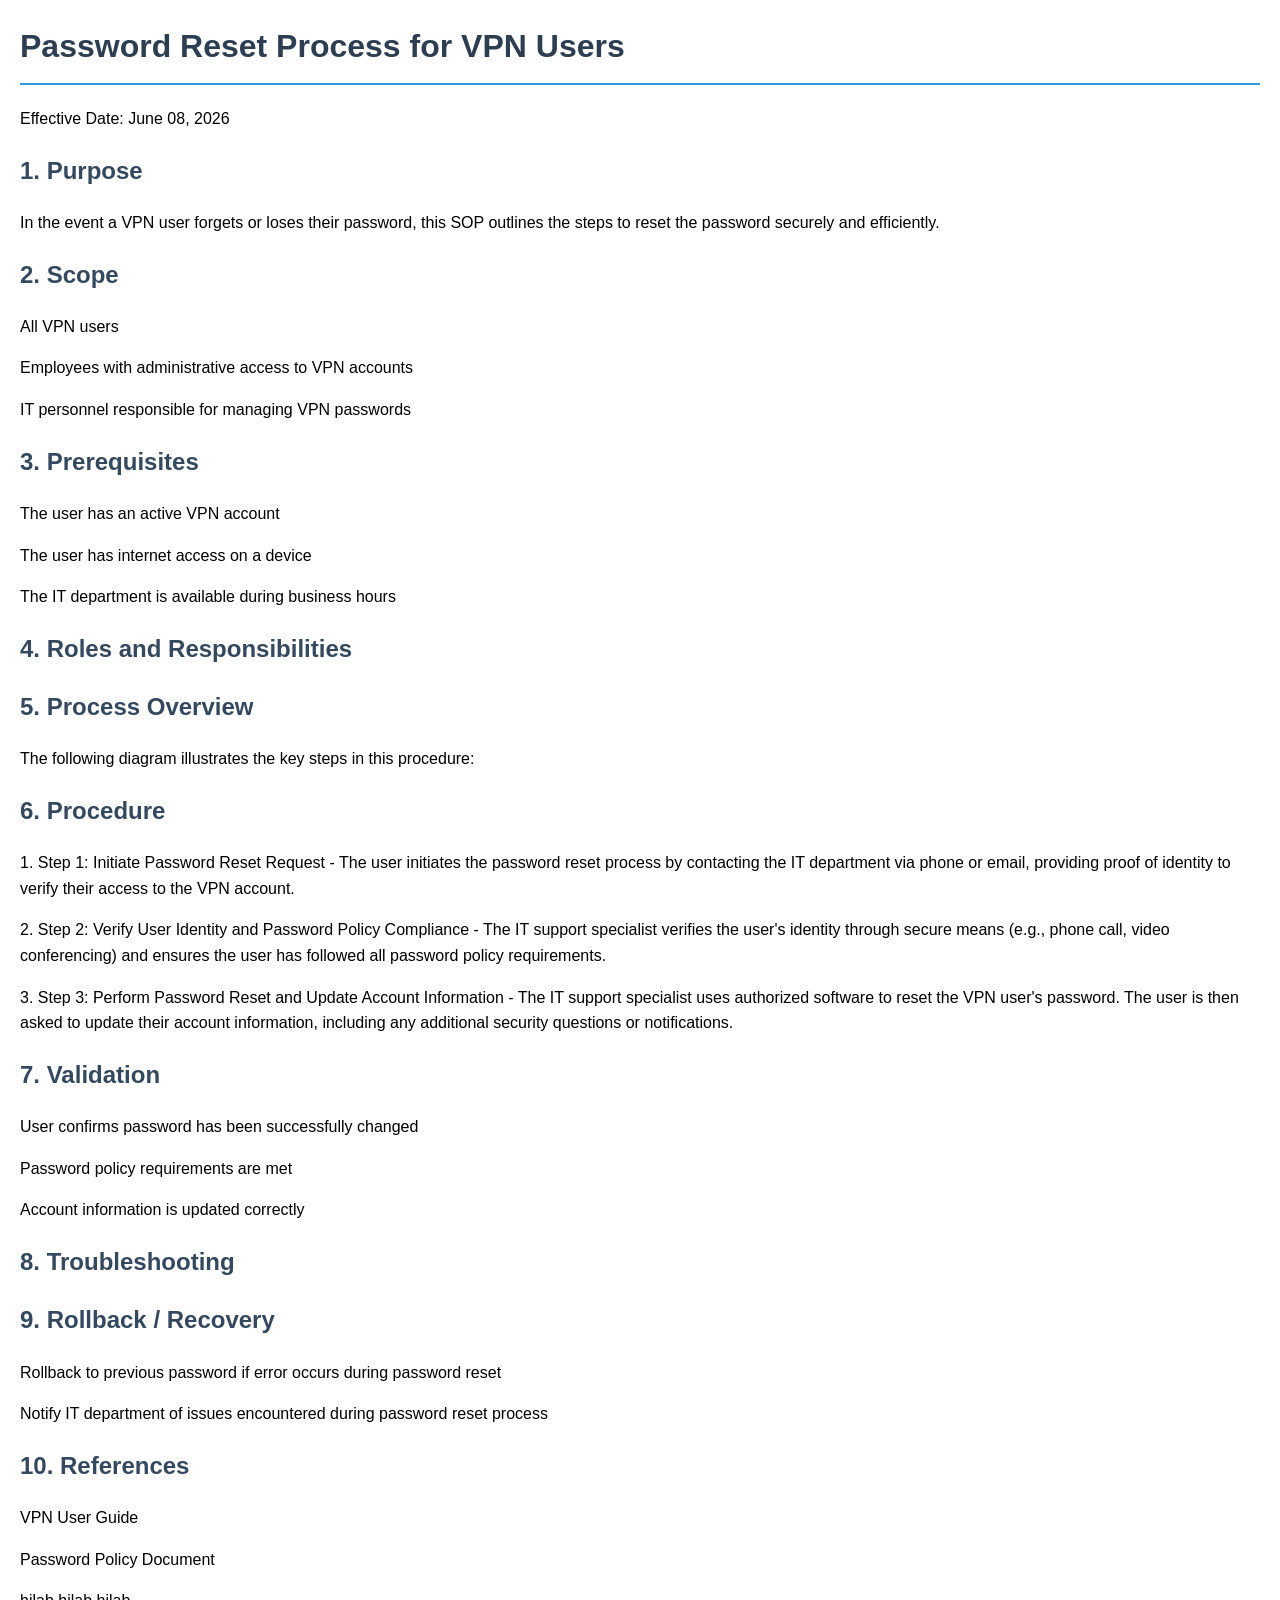
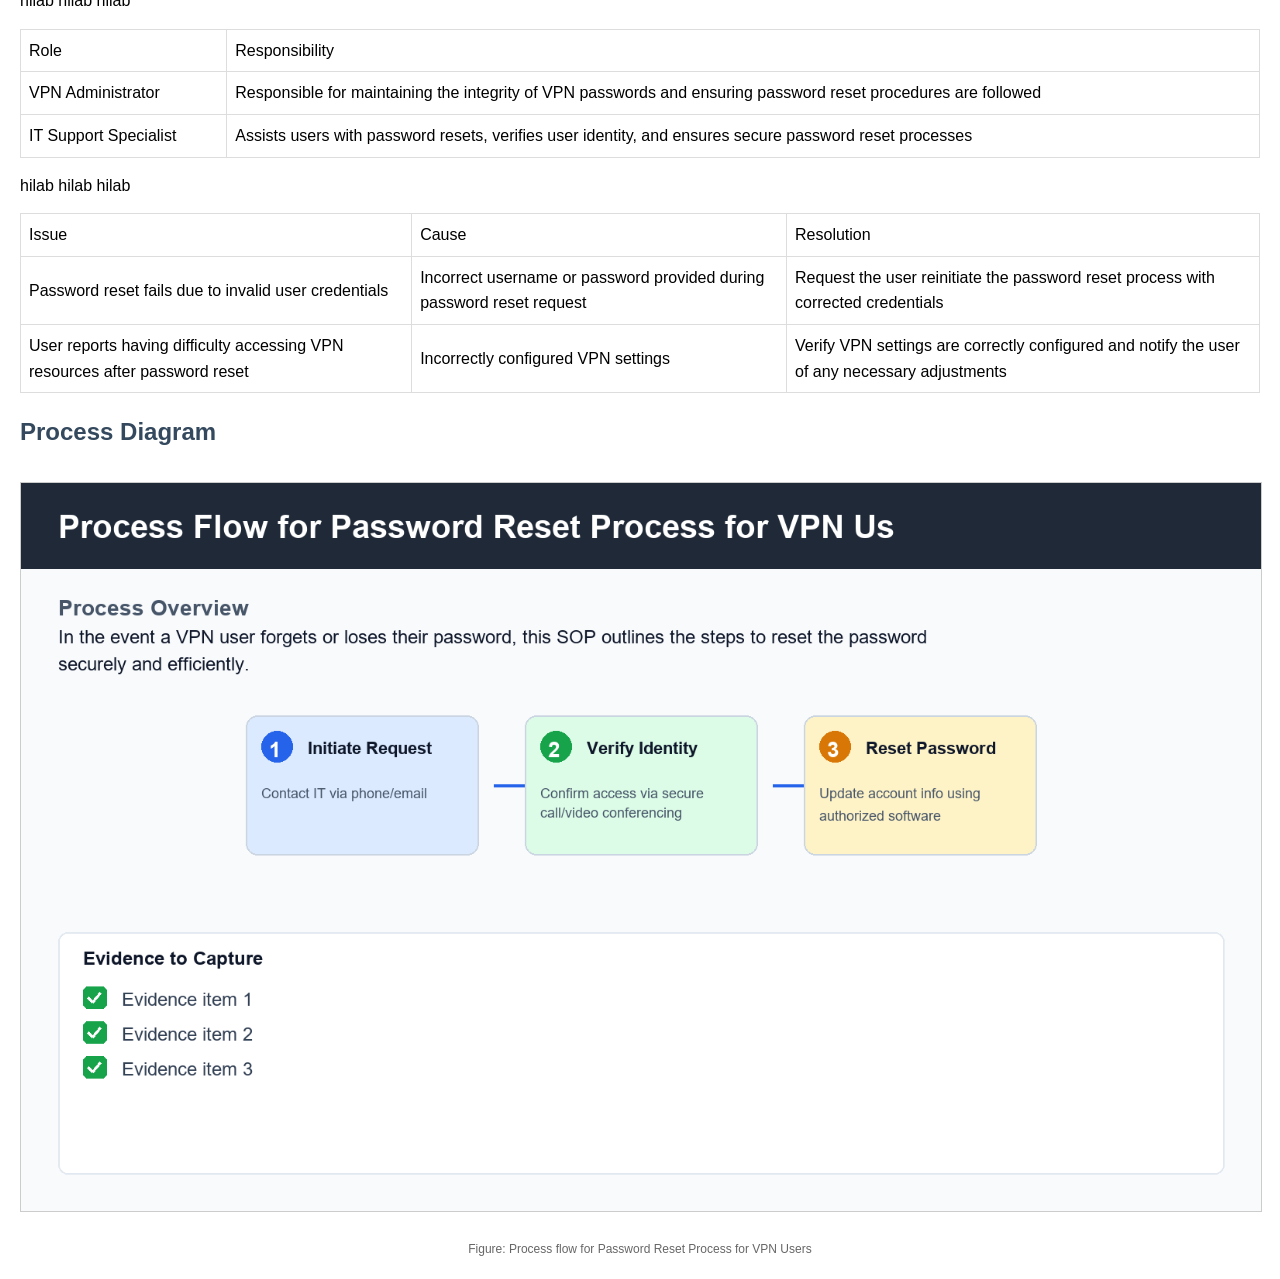
<file: generated_docs/20260608_100724_password-reset-process-for-vpn-users.html>
<!DOCTYPE html>
<html>
<head>
<meta charset="UTF-8">
<title>Password Reset Process for VPN Users</title>
<style>
    body { font-family: Arial, sans-serif; margin: 20px; line-height: 1.6; }
    h1 { color: #2c3e50; border-bottom: 2px solid #3498db; padding-bottom: 10px; }
    h2 { color: #34495e; margin-top: 20px; }
    table { border-collapse: collapse; width: 100%; margin: 15px 0; }
    th, td { border: 1px solid #ddd; padding: 8px; text-align: left; }
    th { background-color: #f2f2f2; }
    ul, ol { margin: 10px 0; }
    img { max-width: 100%; height: auto; border: 1px solid #ccc; margin: 10px 0; }
</style>
</head>
<body>

<h1>Password Reset Process for VPN Users</h1>
<p>Effective Date: June 08, 2026</p>
<h2>1. Purpose</h2>
<p>In the event a VPN user forgets or loses their password, this SOP outlines the steps to reset the password securely and efficiently.</p>
<h2>2. Scope</h2>
<p>All VPN users</p>
<p>Employees with administrative access to VPN accounts</p>
<p>IT personnel responsible for managing VPN passwords</p>
<h2>3. Prerequisites</h2>
<p>The user has an active VPN account</p>
<p>The user has internet access on a device</p>
<p>The IT department is available during business hours</p>
<h2>4. Roles and Responsibilities</h2>
<h2>5. Process Overview</h2>
<p>The following diagram illustrates the key steps in this procedure:</p>
<h2>6. Procedure</h2>
<p>1. Step 1: Initiate Password Reset Request - The user initiates the password reset process by contacting the IT department via phone or email, providing proof of identity to verify their access to the VPN account.</p>
<p>2. Step 2: Verify User Identity and Password Policy Compliance - The IT support specialist verifies the user&#x27;s identity through secure means (e.g., phone call, video conferencing) and ensures the user has followed all password policy requirements.</p>
<p>3. Step 3: Perform Password Reset and Update Account Information - The IT support specialist uses authorized software to reset the VPN user&#x27;s password. The user is then asked to update their account information, including any additional security questions or notifications.</p>
<h2>7. Validation</h2>
<p>User confirms password has been successfully changed</p>
<p>Password policy requirements are met</p>
<p>Account information is updated correctly</p>
<h2>8. Troubleshooting</h2>
<h2>9. Rollback / Recovery</h2>
<p>Rollback to previous password if error occurs during password reset</p>
<p>Notify IT department of issues encountered during password reset process</p>
<h2>10. References</h2>
<p>VPN User Guide</p>
<p>Password Policy Document</p>
<table>
 hilab
<td>Role</td>
<td>Responsibility</td>
</tr>
 hilab
<td>VPN Administrator</td>
<td>Responsible for maintaining the integrity of VPN passwords and ensuring password reset procedures are followed</td>
</tr>
 hilab
<td>IT Support Specialist</td>
<td>Assists users with password resets, verifies user identity, and ensures secure password reset processes</td>
</tr>
</table>
<table>
 hilab
<td>Issue</td>
<td>Cause</td>
<td>Resolution</td>
</tr>
 hilab
<td>Password reset fails due to invalid user credentials</td>
<td>Incorrect username or password provided during password reset request</td>
<td>Request the user reinitiate the password reset process with corrected credentials</td>
</tr>
 hilab
<td>User reports having difficulty accessing VPN resources after password reset</td>
<td>Incorrectly configured VPN settings</td>
<td>Verify VPN settings are correctly configured and notify the user of any necessary adjustments</td>
</tr>
</table>

            <h2>Process Diagram</h2>
            <div style="text-align: center; margin: 20px 0;">
                <img src="[data-uri]" alt="Process Diagram" style="max-width: 100%;" />
                <p style="color: #666; font-size: 12px; margin-top: 10px;">Figure: Process flow for Password Reset Process for VPN Users</p>
            </div>
            
</body></html>
</file>
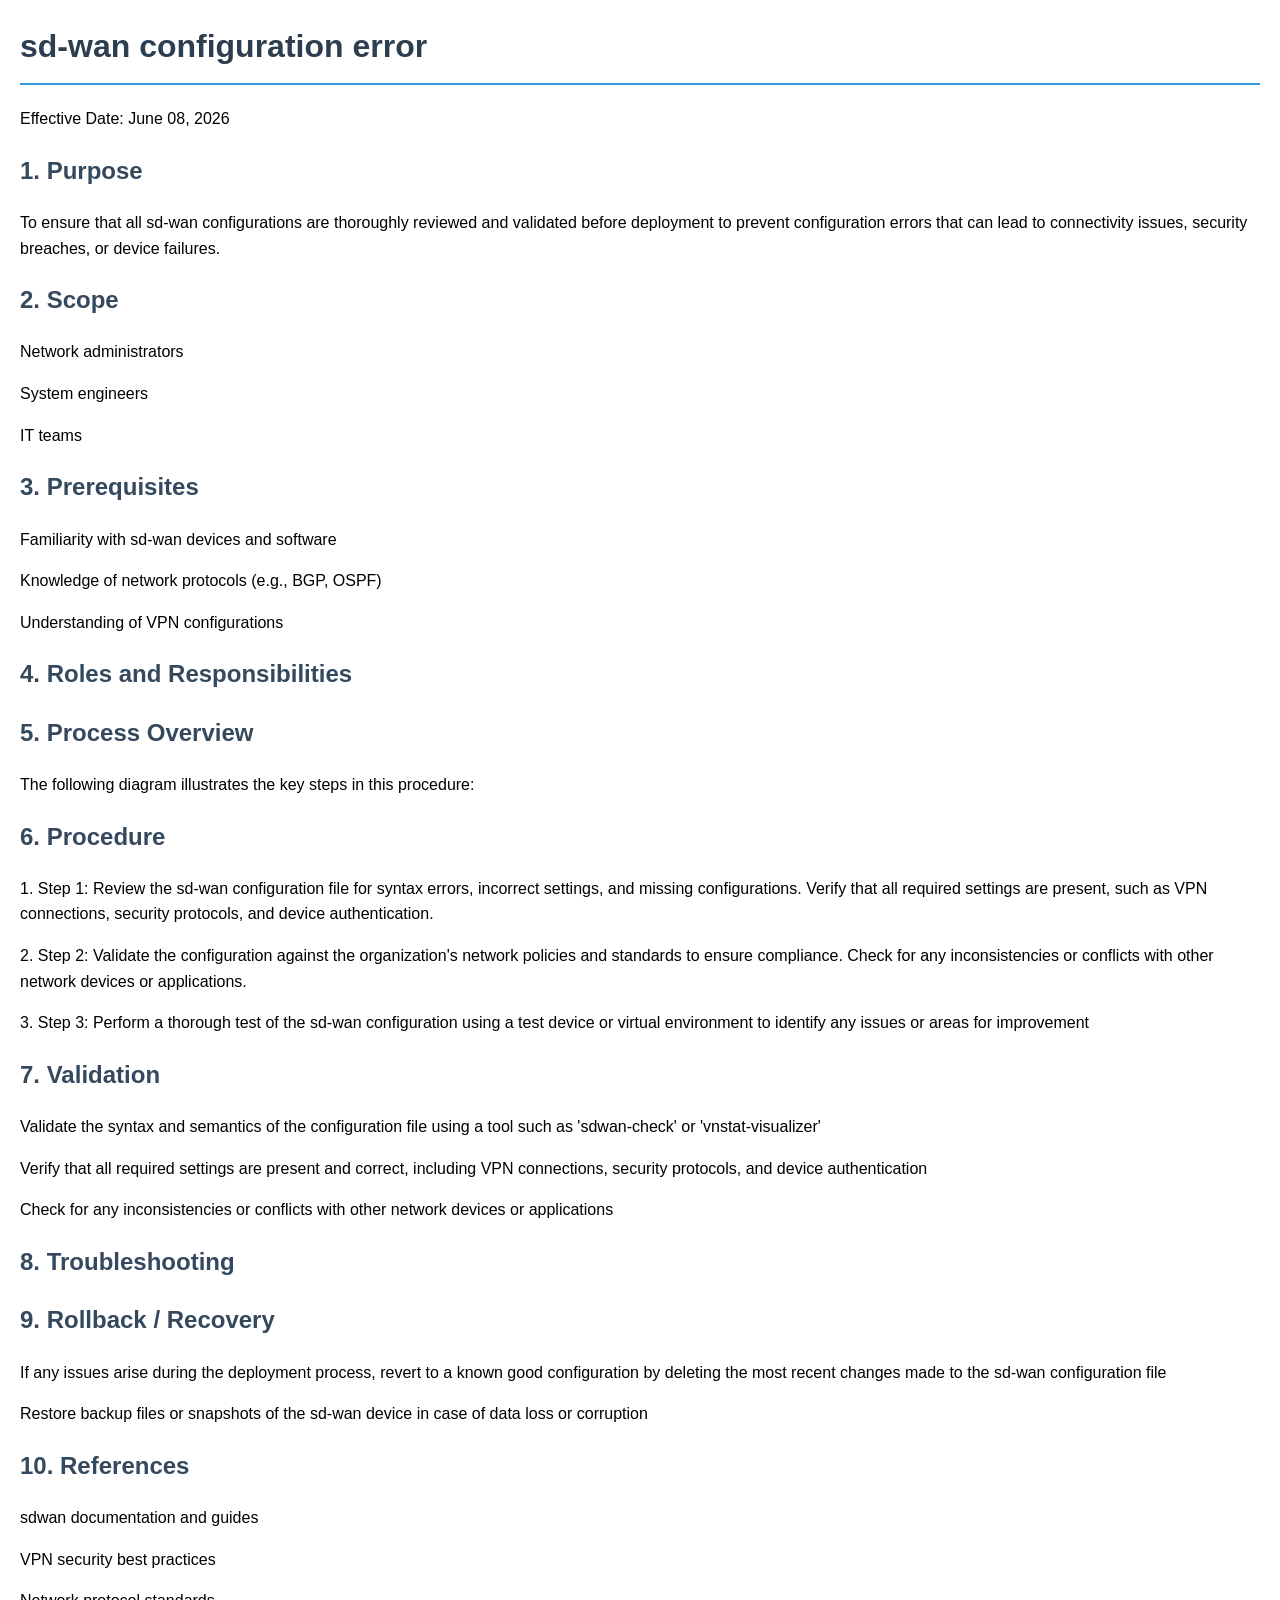
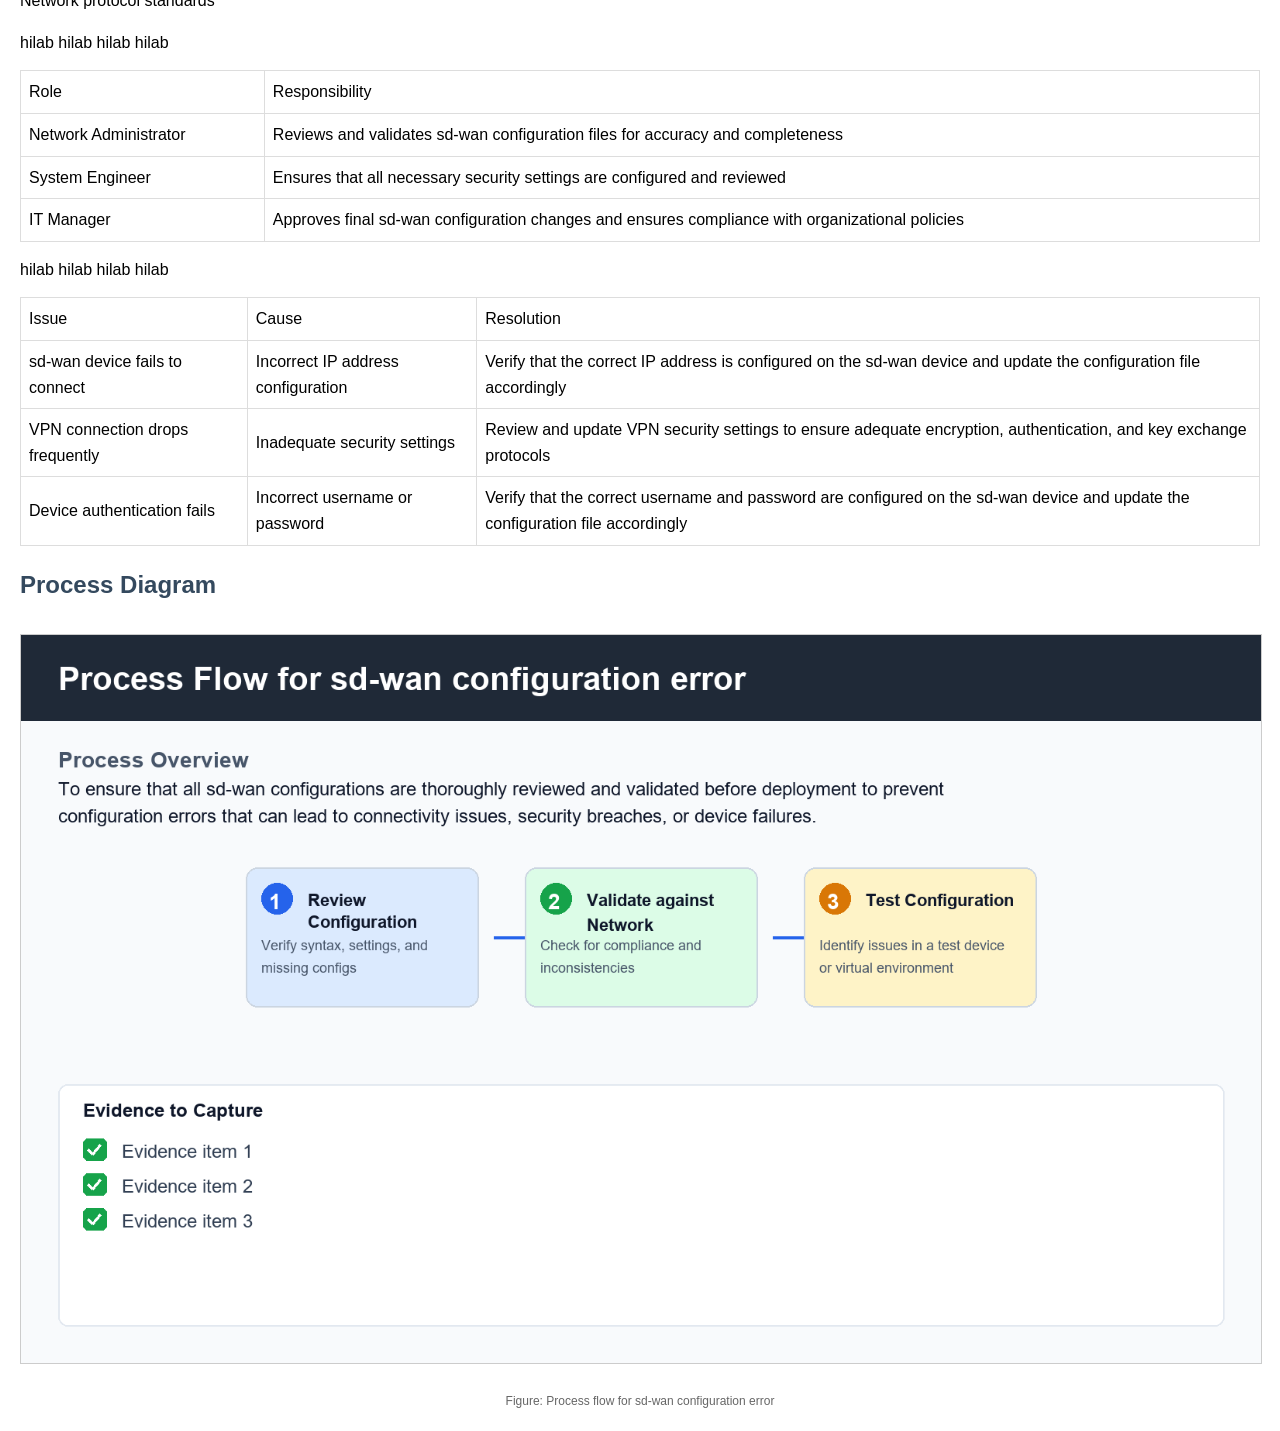
<file: generated_docs/20260608_101038_sd-wan-configuration-error.html>
<!DOCTYPE html>
<html>
<head>
<meta charset="UTF-8">
<title>sd-wan configuration error</title>
<style>
    body { font-family: Arial, sans-serif; margin: 20px; line-height: 1.6; }
    h1 { color: #2c3e50; border-bottom: 2px solid #3498db; padding-bottom: 10px; }
    h2 { color: #34495e; margin-top: 20px; }
    table { border-collapse: collapse; width: 100%; margin: 15px 0; }
    th, td { border: 1px solid #ddd; padding: 8px; text-align: left; }
    th { background-color: #f2f2f2; }
    ul, ol { margin: 10px 0; }
    img { max-width: 100%; height: auto; border: 1px solid #ccc; margin: 10px 0; }
</style>
</head>
<body>

<h1>sd-wan configuration error</h1>
<p>Effective Date: June 08, 2026</p>
<h2>1. Purpose</h2>
<p>To ensure that all sd-wan configurations are thoroughly reviewed and validated before deployment to prevent configuration errors that can lead to connectivity issues, security breaches, or device failures.</p>
<h2>2. Scope</h2>
<p>Network administrators</p>
<p>System engineers</p>
<p>IT teams</p>
<h2>3. Prerequisites</h2>
<p>Familiarity with sd-wan devices and software</p>
<p>Knowledge of network protocols (e.g., BGP, OSPF)</p>
<p>Understanding of VPN configurations</p>
<h2>4. Roles and Responsibilities</h2>
<h2>5. Process Overview</h2>
<p>The following diagram illustrates the key steps in this procedure:</p>
<h2>6. Procedure</h2>
<p>1. Step 1: Review the sd-wan configuration file for syntax errors, incorrect settings, and missing configurations. Verify that all required settings are present, such as VPN connections, security protocols, and device authentication.</p>
<p>2. Step 2: Validate the configuration against the organization&#x27;s network policies and standards to ensure compliance. Check for any inconsistencies or conflicts with other network devices or applications.</p>
<p>3. Step 3: Perform a thorough test of the sd-wan configuration using a test device or virtual environment to identify any issues or areas for improvement</p>
<h2>7. Validation</h2>
<p>Validate the syntax and semantics of the configuration file using a tool such as &#x27;sdwan-check&#x27; or &#x27;vnstat-visualizer&#x27;</p>
<p>Verify that all required settings are present and correct, including VPN connections, security protocols, and device authentication</p>
<p>Check for any inconsistencies or conflicts with other network devices or applications</p>
<h2>8. Troubleshooting</h2>
<h2>9. Rollback / Recovery</h2>
<p>If any issues arise during the deployment process, revert to a known good configuration by deleting the most recent changes made to the sd-wan configuration file</p>
<p>Restore backup files or snapshots of the sd-wan device in case of data loss or corruption</p>
<h2>10. References</h2>
<p>sdwan documentation and guides</p>
<p>VPN security best practices</p>
<p>Network protocol standards</p>
<table>
 hilab
<td>Role</td>
<td>Responsibility</td>
</tr>
 hilab
<td>Network Administrator</td>
<td>Reviews and validates sd-wan configuration files for accuracy and completeness</td>
</tr>
 hilab
<td>System Engineer</td>
<td>Ensures that all necessary security settings are configured and reviewed</td>
</tr>
 hilab
<td>IT Manager</td>
<td>Approves final sd-wan configuration changes and ensures compliance with organizational policies</td>
</tr>
</table>
<table>
 hilab
<td>Issue</td>
<td>Cause</td>
<td>Resolution</td>
</tr>
 hilab
<td>sd-wan device fails to connect</td>
<td>Incorrect IP address configuration</td>
<td>Verify that the correct IP address is configured on the sd-wan device and update the configuration file accordingly</td>
</tr>
 hilab
<td>VPN connection drops frequently</td>
<td>Inadequate security settings</td>
<td>Review and update VPN security settings to ensure adequate encryption, authentication, and key exchange protocols</td>
</tr>
 hilab
<td>Device authentication fails</td>
<td>Incorrect username or password</td>
<td>Verify that the correct username and password are configured on the sd-wan device and update the configuration file accordingly</td>
</tr>
</table>

            <h2>Process Diagram</h2>
            <div style="text-align: center; margin: 20px 0;">
                <img src="[data-uri]" alt="Process Diagram" style="max-width: 100%;" />
                <p style="color: #666; font-size: 12px; margin-top: 10px;">Figure: Process flow for sd-wan configuration error</p>
            </div>
            
</body></html>
</file>
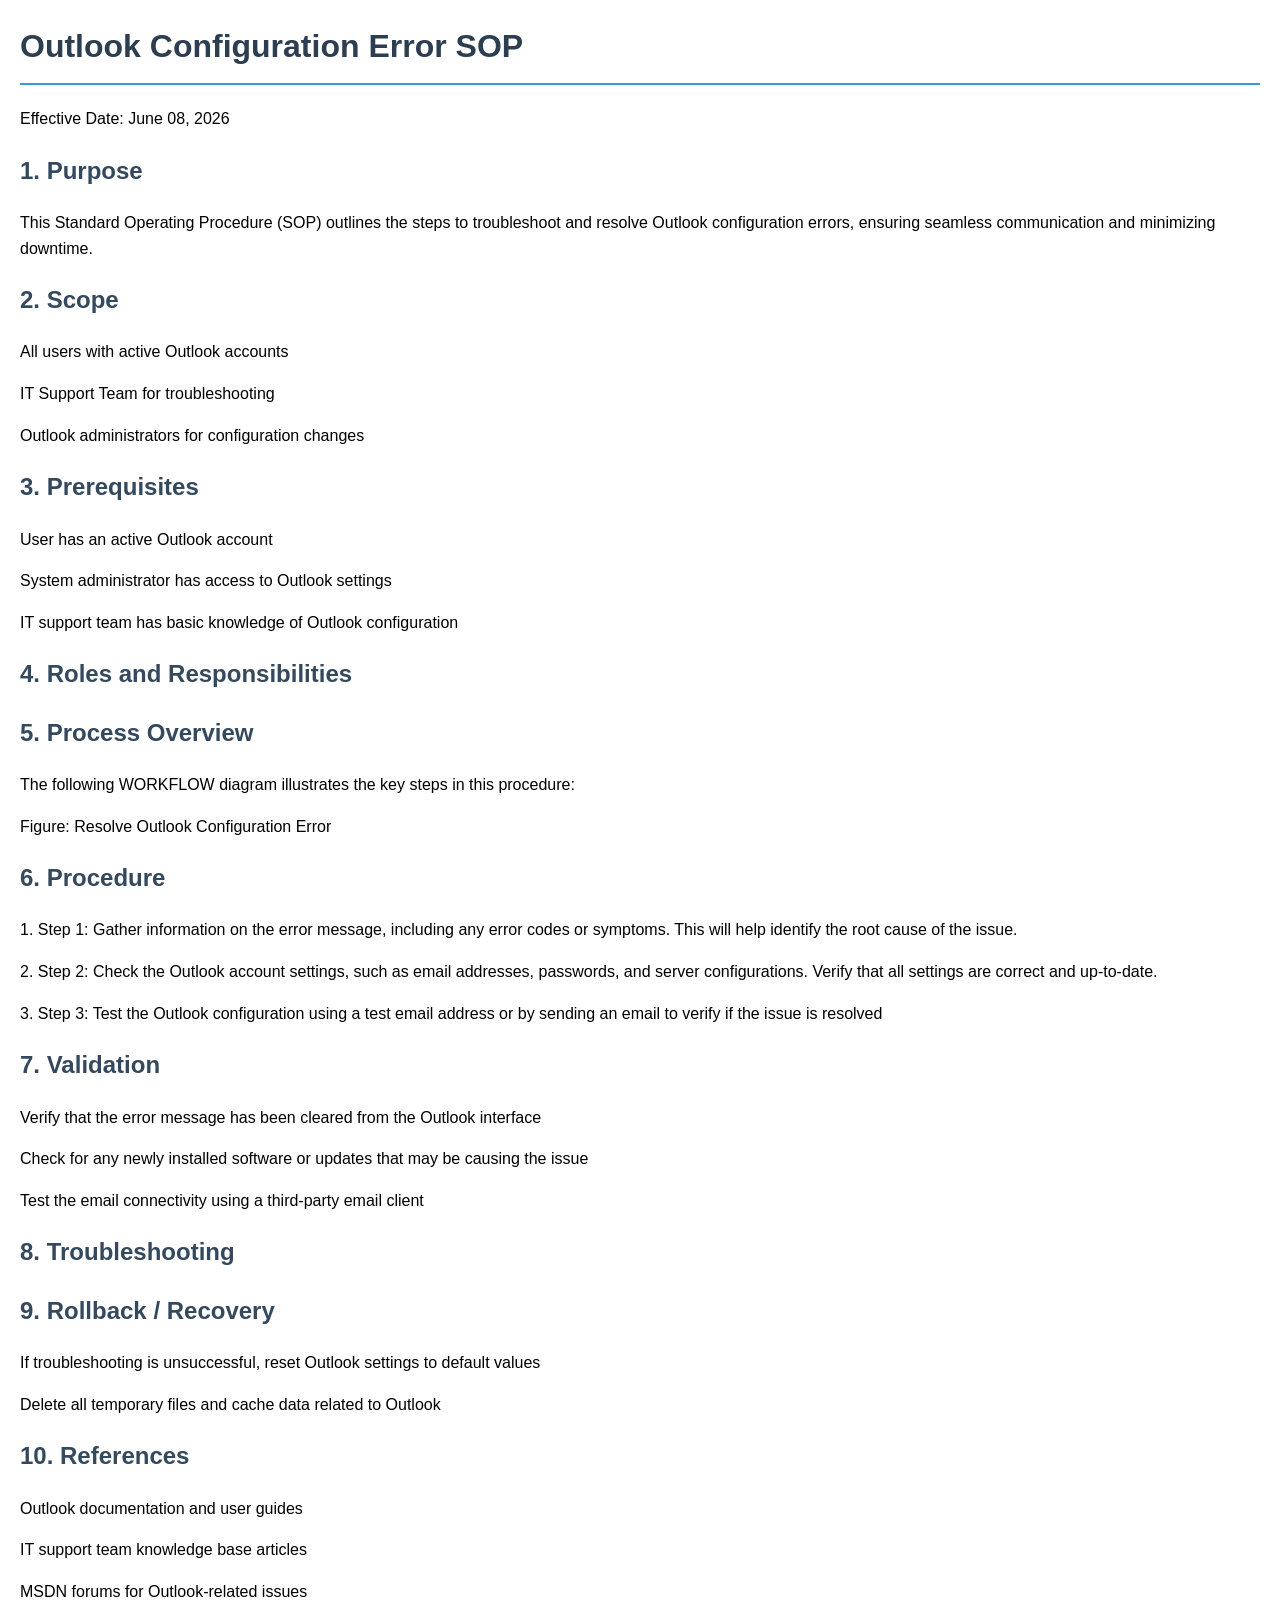
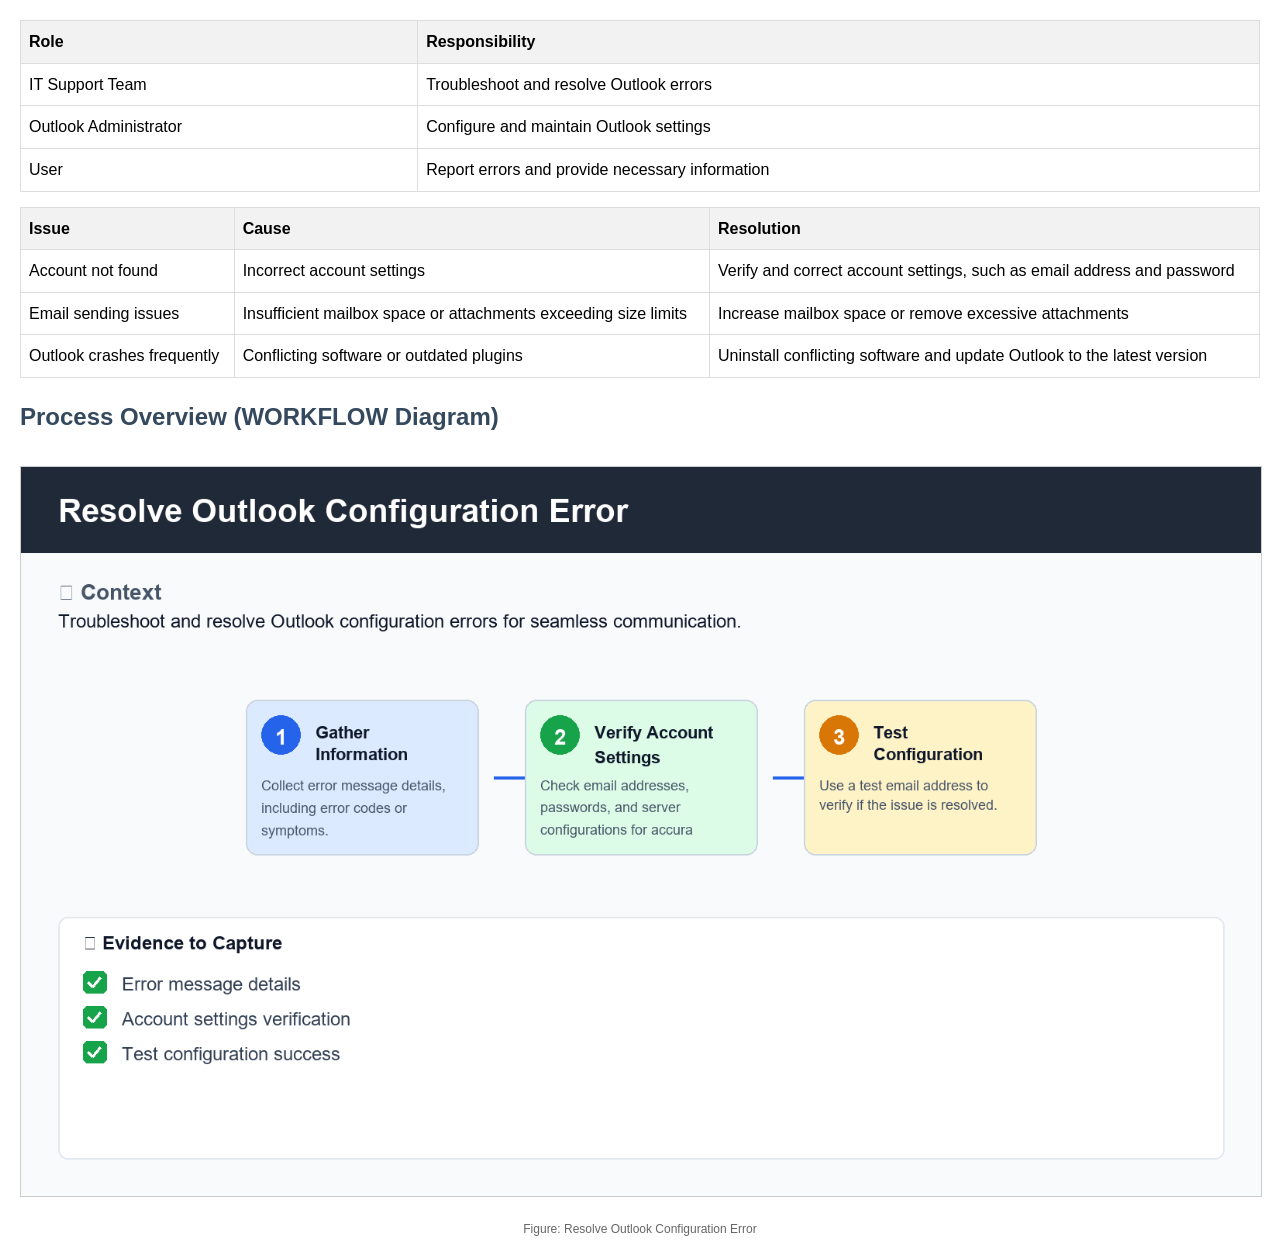
<file: generated_docs/20260608_103156_outlook-configuration-error-sop.html>
<!DOCTYPE html>
<html>
<head>
<meta charset="UTF-8">
<title>Outlook Configuration Error SOP</title>
<style>
    body { font-family: Arial, sans-serif; margin: 20px; line-height: 1.6; }
    h1 { color: #2c3e50; border-bottom: 2px solid #3498db; padding-bottom: 10px; }
    h2 { color: #34495e; margin-top: 20px; }
    table { border-collapse: collapse; width: 100%; margin: 15px 0; }
    th, td { border: 1px solid #ddd; padding: 8px; text-align: left; }
    th { background-color: #f2f2f2; }
    ul, ol { margin: 10px 0; }
    img { max-width: 100%; height: auto; border: 1px solid #ccc; margin: 10px 0; }
    .figure { text-align: center; margin: 20px 0; }
    .figure-caption { color: #666; font-size: 12px; margin-top: 5px; }
</style>
</head>
<body>

<h1>Outlook Configuration Error SOP</h1>
<p>Effective Date: June 08, 2026</p>
<h2>1. Purpose</h2>
<p>This Standard Operating Procedure (SOP) outlines the steps to troubleshoot and resolve Outlook configuration errors, ensuring seamless communication and minimizing downtime.</p>
<h2>2. Scope</h2>
<p>All users with active Outlook accounts</p>
<p>IT Support Team for troubleshooting</p>
<p>Outlook administrators for configuration changes</p>
<h2>3. Prerequisites</h2>
<p>User has an active Outlook account</p>
<p>System administrator has access to Outlook settings</p>
<p>IT support team has basic knowledge of Outlook configuration</p>
<h2>4. Roles and Responsibilities</h2>
<h2>5. Process Overview</h2>
<p>The following WORKFLOW diagram illustrates the key steps in this procedure:</p>
<p>Figure: Resolve Outlook Configuration Error</p>
<h2>6. Procedure</h2>
<p>1. Step 1: Gather information on the error message, including any error codes or symptoms. This will help identify the root cause of the issue.</p>
<p>2. Step 2: Check the Outlook account settings, such as email addresses, passwords, and server configurations. Verify that all settings are correct and up-to-date.</p>
<p>3. Step 3: Test the Outlook configuration using a test email address or by sending an email to verify if the issue is resolved</p>
<h2>7. Validation</h2>
<p>Verify that the error message has been cleared from the Outlook interface</p>
<p>Check for any newly installed software or updates that may be causing the issue</p>
<p>Test the email connectivity using a third-party email client</p>
<h2>8. Troubleshooting</h2>
<h2>9. Rollback / Recovery</h2>
<p>If troubleshooting is unsuccessful, reset Outlook settings to default values</p>
<p>Delete all temporary files and cache data related to Outlook</p>
<h2>10. References</h2>
<p>Outlook documentation and user guides</p>
<p>IT support team knowledge base articles</p>
<p>MSDN forums for Outlook-related issues</p>
<table border="1" cellpadding="6" cellspacing="0" style="border-collapse: collapse;">
<tr>
<th>Role</th>
<th>Responsibility</th>
</tr>
<tr>
<td>IT Support Team</td>
<td>Troubleshoot and resolve Outlook errors</td>
</tr>
<tr>
<td>Outlook Administrator</td>
<td>Configure and maintain Outlook settings</td>
</tr>
<tr>
<td>User</td>
<td>Report errors and provide necessary information</td>
</tr>
</table>
<table border="1" cellpadding="6" cellspacing="0" style="border-collapse: collapse;">
<tr>
<th>Issue</th>
<th>Cause</th>
<th>Resolution</th>
</tr>
<tr>
<td>Account not found</td>
<td>Incorrect account settings</td>
<td>Verify and correct account settings, such as email address and password</td>
</tr>
<tr>
<td>Email sending issues</td>
<td>Insufficient mailbox space or attachments exceeding size limits</td>
<td>Increase mailbox space or remove excessive attachments</td>
</tr>
<tr>
<td>Outlook crashes frequently</td>
<td>Conflicting software or outdated plugins</td>
<td>Uninstall conflicting software and update Outlook to the latest version</td>
</tr>
</table>

            <h2>Process Overview (WORKFLOW Diagram)</h2>
            <div class="figure">
                <img src="[data-uri]" alt="WORKFLOW diagram for Outlook Configuration Error SOP" />
                <div class="figure-caption">Figure: Resolve Outlook Configuration Error</div>
            </div>
            
</body></html>
</file>
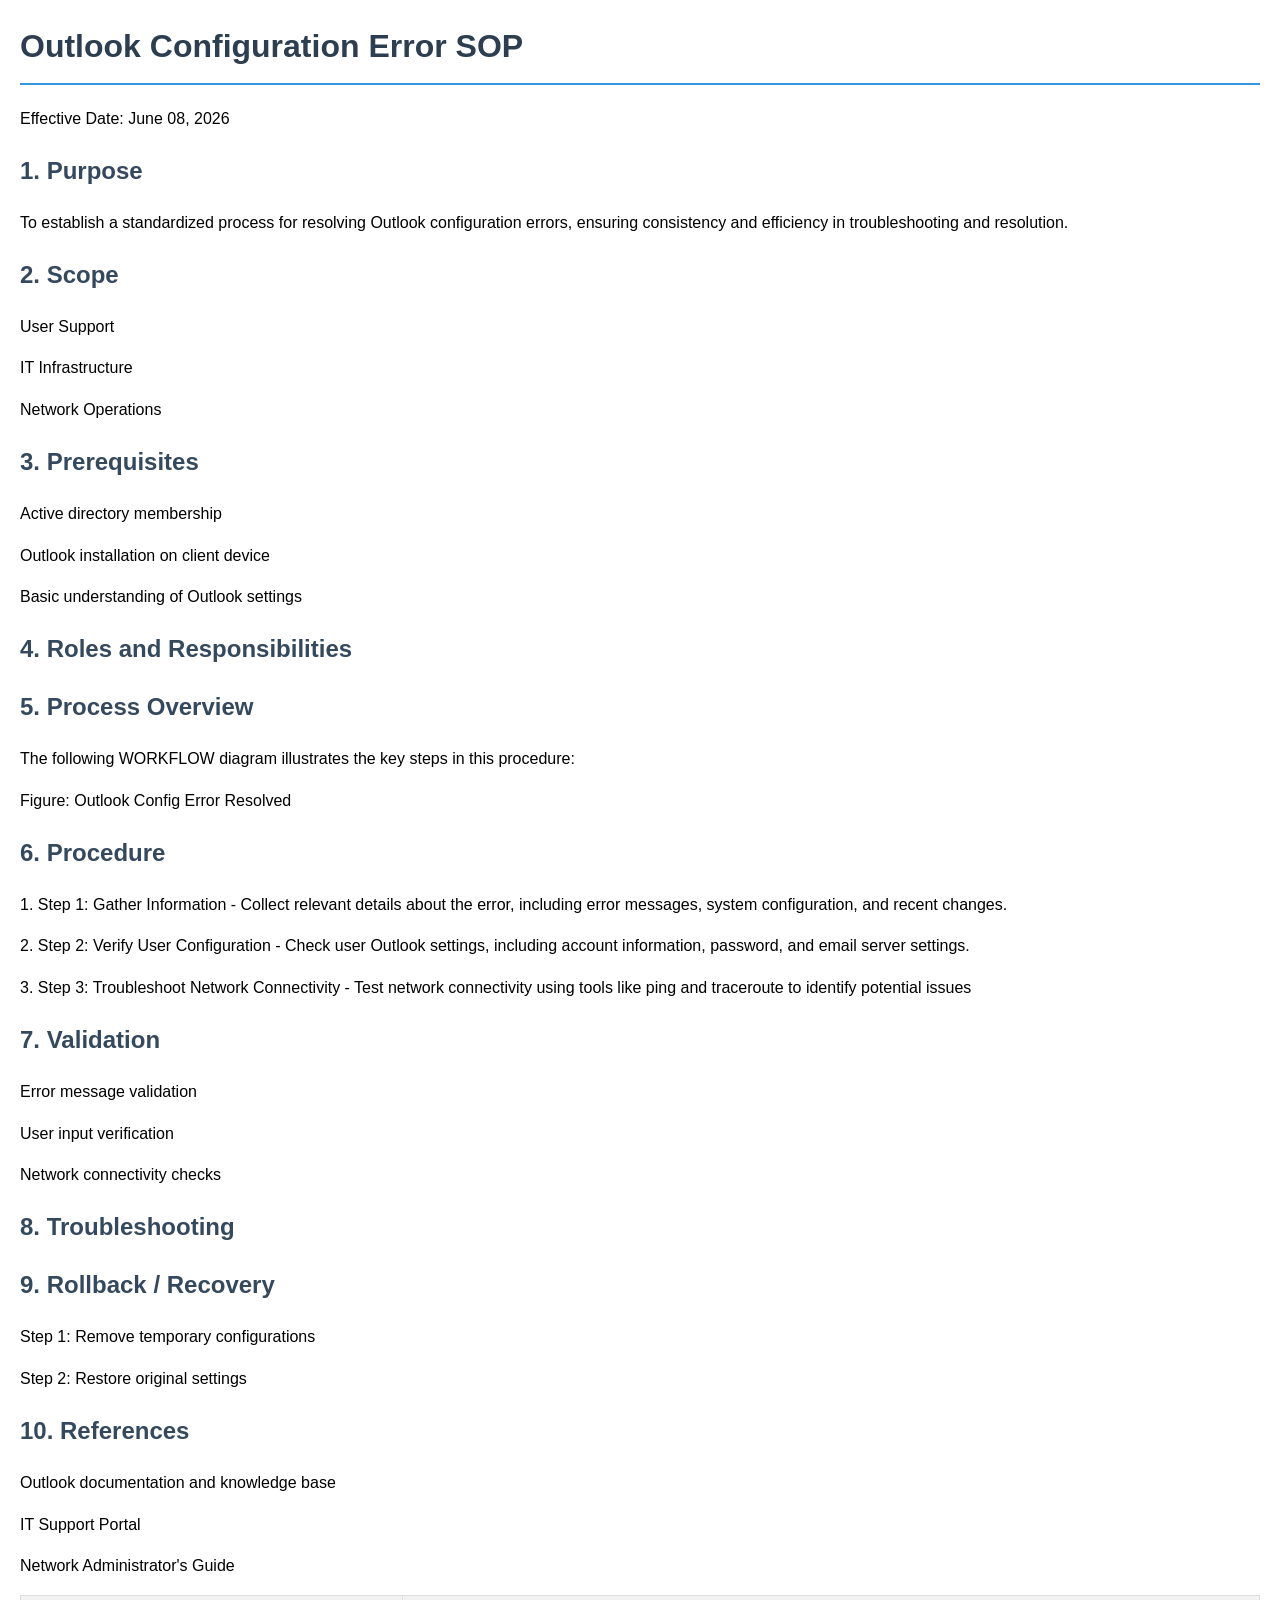
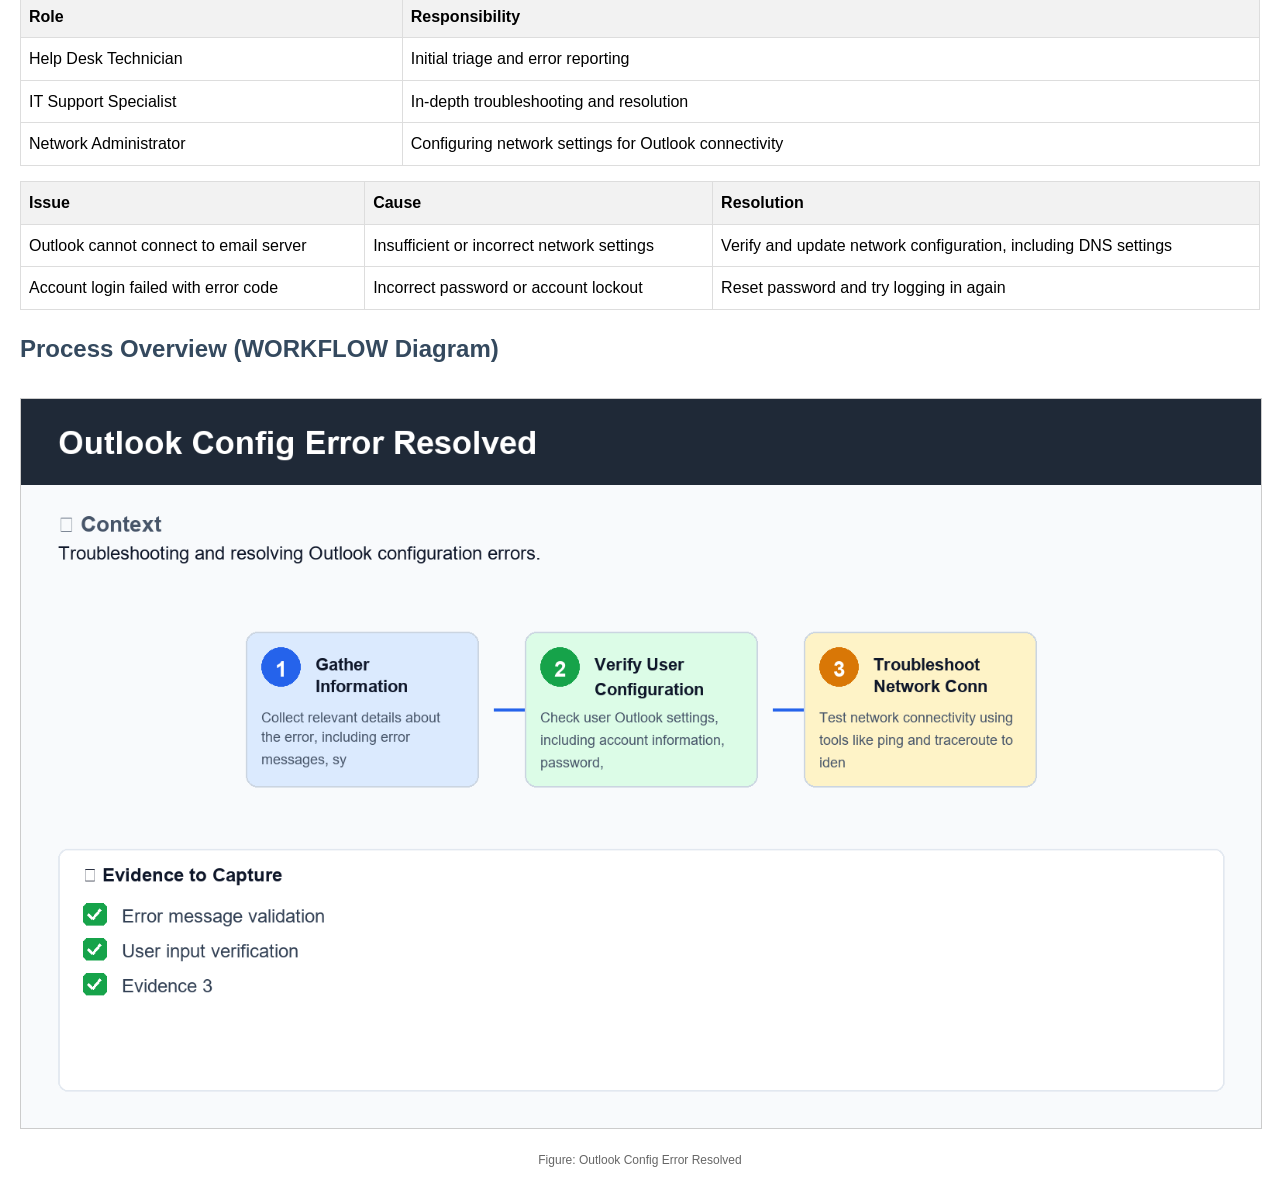
<file: generated_docs/20260608_103423_outlook-configuration-error-sop.html>
<!DOCTYPE html>
<html>
<head>
<meta charset="UTF-8">
<title>Outlook Configuration Error SOP</title>
<style>
    body { font-family: Arial, sans-serif; margin: 20px; line-height: 1.6; }
    h1 { color: #2c3e50; border-bottom: 2px solid #3498db; padding-bottom: 10px; }
    h2 { color: #34495e; margin-top: 20px; }
    table { border-collapse: collapse; width: 100%; margin: 15px 0; }
    th, td { border: 1px solid #ddd; padding: 8px; text-align: left; }
    th { background-color: #f2f2f2; }
    ul, ol { margin: 10px 0; }
    img { max-width: 100%; height: auto; border: 1px solid #ccc; margin: 10px 0; }
    .figure { text-align: center; margin: 20px 0; }
    .figure-caption { color: #666; font-size: 12px; margin-top: 5px; }
</style>
</head>
<body>

<h1>Outlook Configuration Error SOP</h1>
<p>Effective Date: June 08, 2026</p>
<h2>1. Purpose</h2>
<p>To establish a standardized process for resolving Outlook configuration errors, ensuring consistency and efficiency in troubleshooting and resolution.</p>
<h2>2. Scope</h2>
<p>User Support</p>
<p>IT Infrastructure</p>
<p>Network Operations</p>
<h2>3. Prerequisites</h2>
<p>Active directory membership</p>
<p>Outlook installation on client device</p>
<p>Basic understanding of Outlook settings</p>
<h2>4. Roles and Responsibilities</h2>
<h2>5. Process Overview</h2>
<p>The following WORKFLOW diagram illustrates the key steps in this procedure:</p>
<p>Figure: Outlook Config Error Resolved</p>
<h2>6. Procedure</h2>
<p>1. Step 1: Gather Information - Collect relevant details about the error, including error messages, system configuration, and recent changes.</p>
<p>2. Step 2: Verify User Configuration - Check user Outlook settings, including account information, password, and email server settings.</p>
<p>3. Step 3: Troubleshoot Network Connectivity - Test network connectivity using tools like ping and traceroute to identify potential issues</p>
<h2>7. Validation</h2>
<p>Error message validation</p>
<p>User input verification</p>
<p>Network connectivity checks</p>
<h2>8. Troubleshooting</h2>
<h2>9. Rollback / Recovery</h2>
<p>Step 1: Remove temporary configurations</p>
<p>Step 2: Restore original settings</p>
<h2>10. References</h2>
<p>Outlook documentation and knowledge base</p>
<p>IT Support Portal</p>
<p>Network Administrator&#x27;s Guide</p>
<table border="1" cellpadding="6" cellspacing="0" style="border-collapse: collapse;">
<tr>
<th>Role</th>
<th>Responsibility</th>
</tr>
<tr>
<td>Help Desk Technician</td>
<td>Initial triage and error reporting</td>
</tr>
<tr>
<td>IT Support Specialist</td>
<td>In-depth troubleshooting and resolution</td>
</tr>
<tr>
<td>Network Administrator</td>
<td>Configuring network settings for Outlook connectivity</td>
</tr>
</table>
<table border="1" cellpadding="6" cellspacing="0" style="border-collapse: collapse;">
<tr>
<th>Issue</th>
<th>Cause</th>
<th>Resolution</th>
</tr>
<tr>
<td>Outlook cannot connect to email server</td>
<td>Insufficient or incorrect network settings</td>
<td>Verify and update network configuration, including DNS settings</td>
</tr>
<tr>
<td>Account login failed with error code</td>
<td>Incorrect password or account lockout</td>
<td>Reset password and try logging in again</td>
</tr>
</table>

            <h2>Process Overview (WORKFLOW Diagram)</h2>
            <div class="figure">
                <img src="[data-uri]" alt="WORKFLOW diagram for Outlook Configuration Error SOP" />
                <div class="figure-caption">Figure: Outlook Config Error Resolved</div>
            </div>
            
</body></html>
</file>
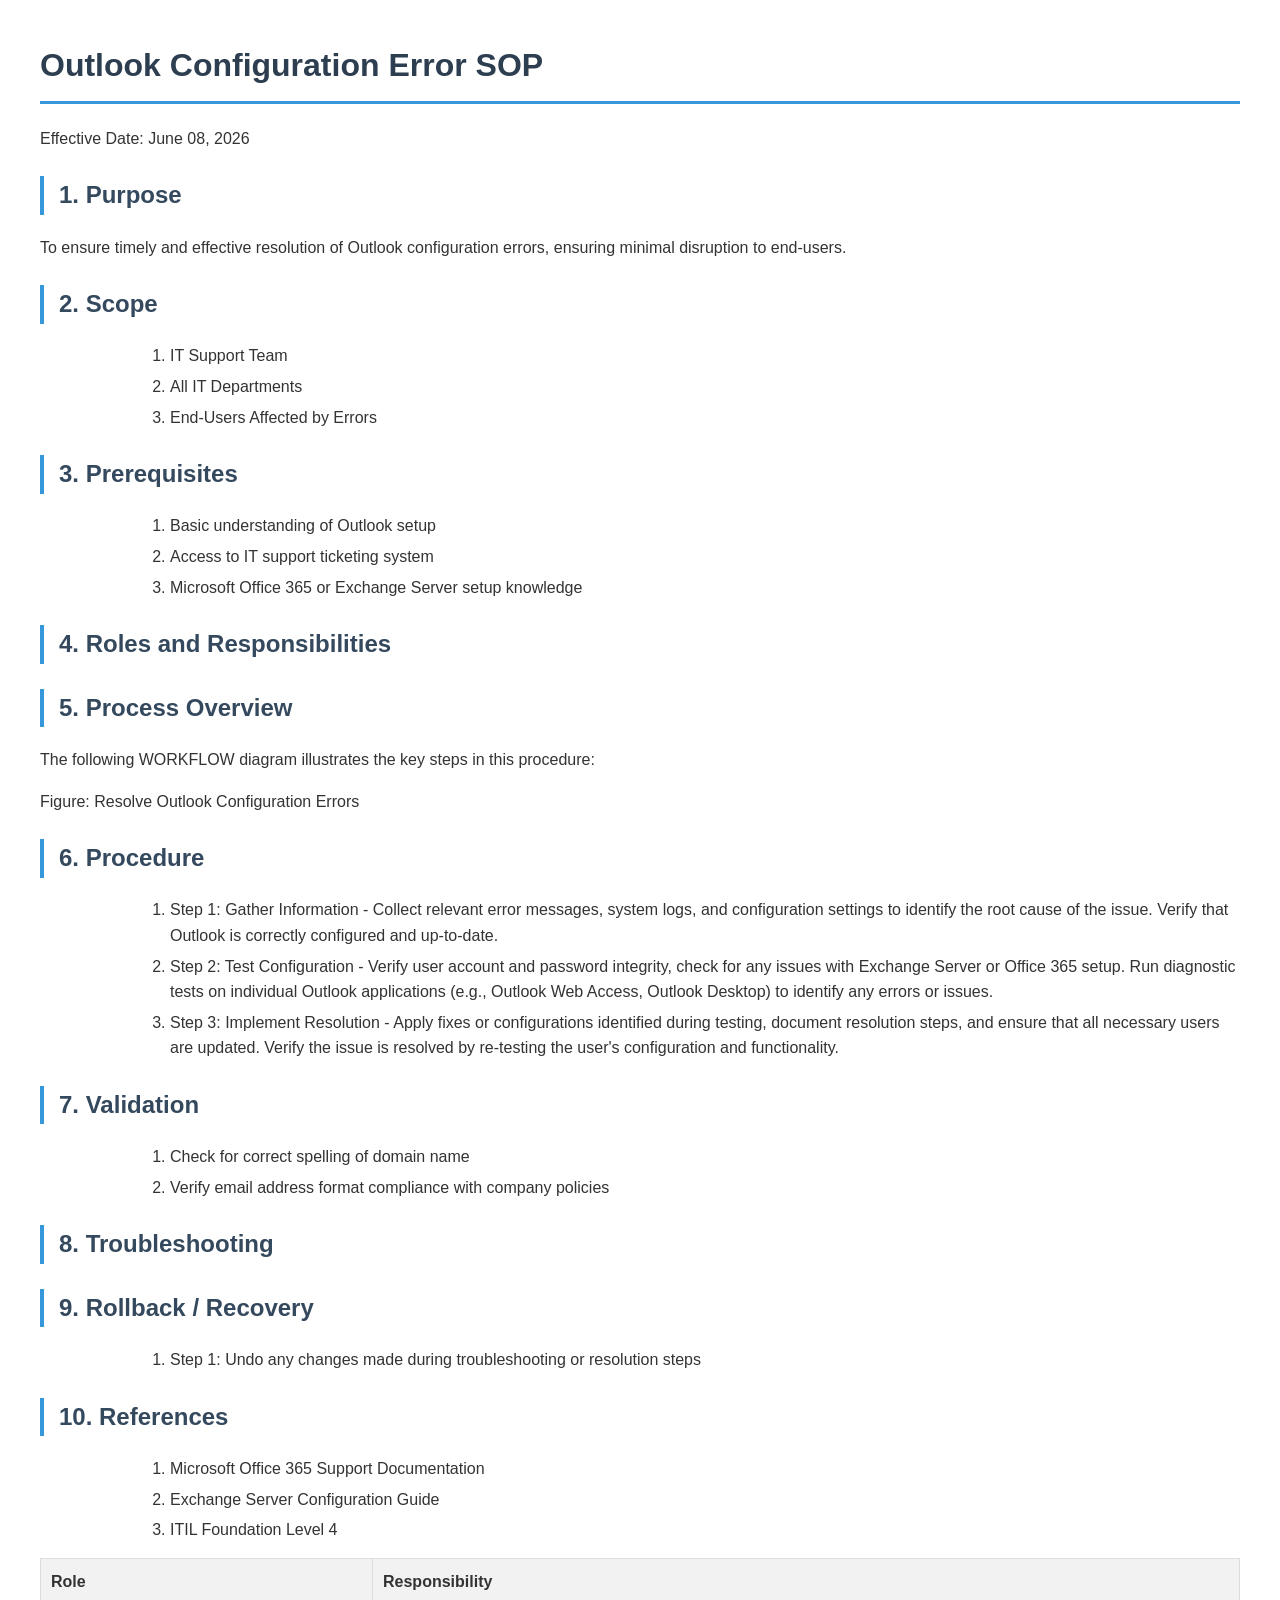
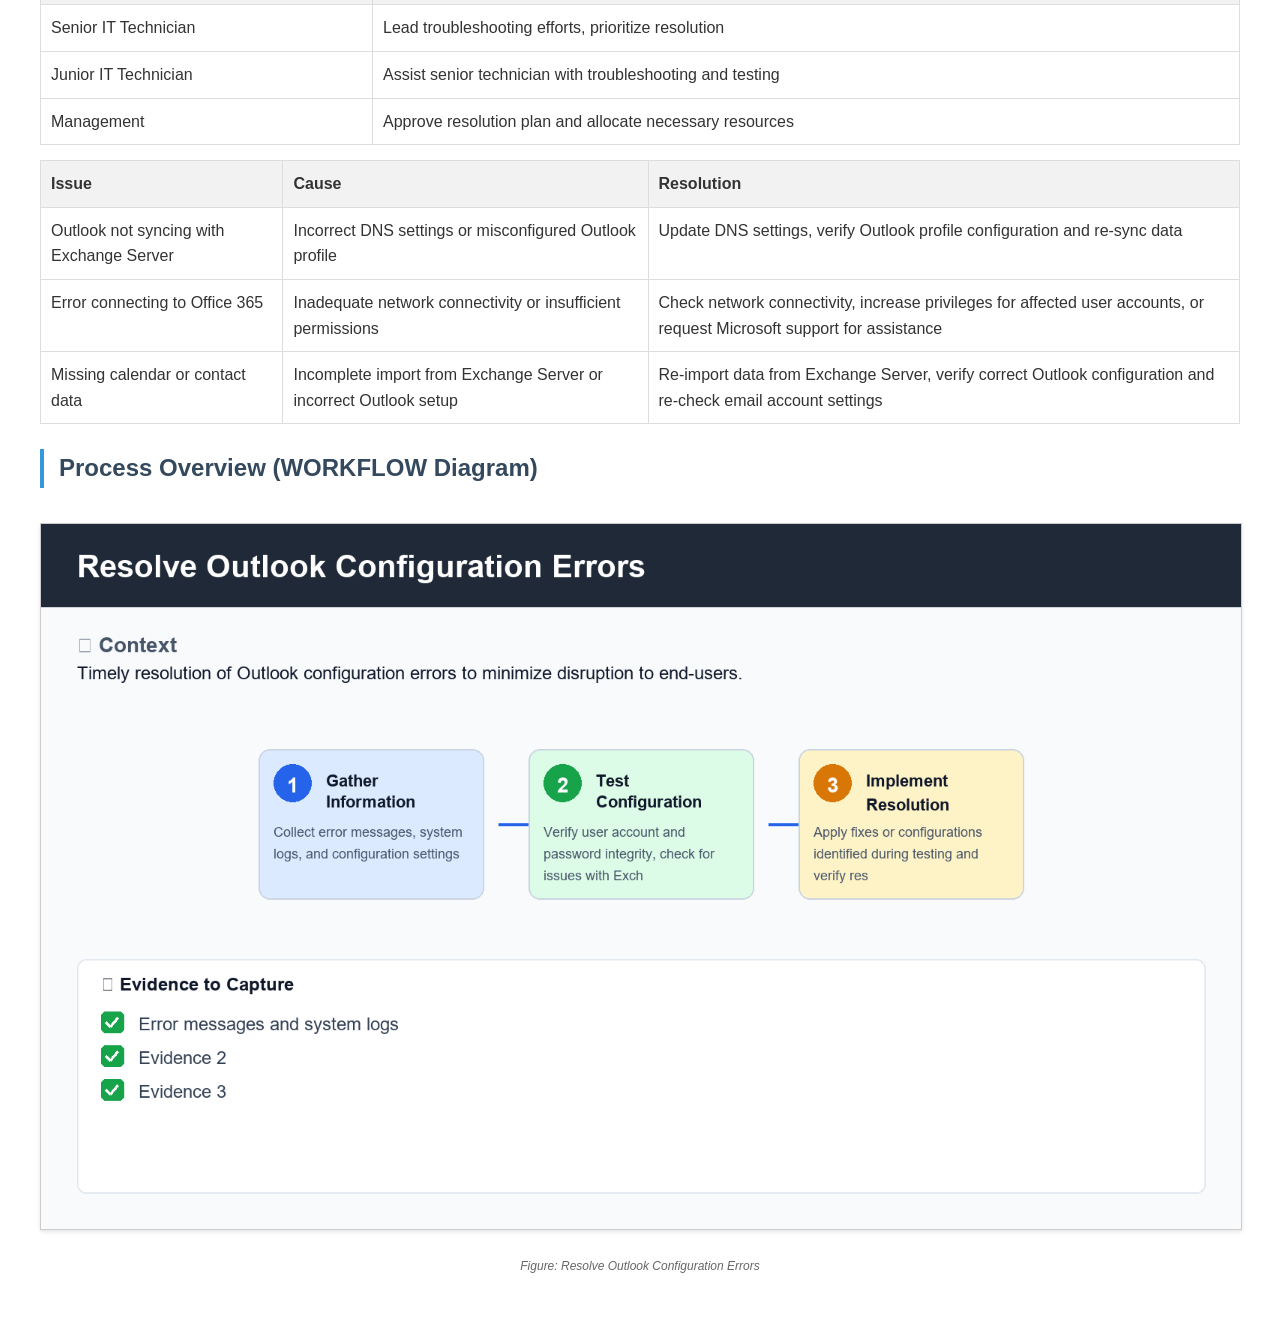
<file: generated_docs/20260608_104453_outlook-configuration-error-sop.html>
<!DOCTYPE html>
<html>
<head>
<meta charset="UTF-8">
<title>Outlook Configuration Error SOP</title>
<style>
    body { 
        font-family: Arial, Helvetica, sans-serif; 
        margin: 20px; 
        line-height: 1.6;
        color: #333;
        max-width: 1200px;
        margin: 0 auto;
        padding: 20px;
    }
    h1 { 
        color: #2c3e50; 
        border-bottom: 3px solid #3498db; 
        padding-bottom: 10px;
        margin-top: 20px;
    }
    h2 { 
        color: #34495e; 
        margin-top: 25px;
        border-left: 4px solid #3498db;
        padding-left: 15px;
    }
    table { 
        border-collapse: collapse; 
        width: 100%; 
        margin: 15px 0; 
    }
    th, td { 
        border: 1px solid #ddd; 
        padding: 10px; 
        text-align: left; 
        vertical-align: top;
    }
    th { 
        background-color: #f2f2f2;
        font-weight: bold;
    }
    ul, ol { 
        margin: 10px 0 15px 25px;
    }
    li {
        margin: 5px 0;
    }
    img { 
        max-width: 100%; 
        height: auto; 
        border: 1px solid #ccc; 
        margin: 15px 0;
        box-shadow: 0 2px 4px rgba(0,0,0,0.1);
    }
    .figure { 
        text-align: center; 
        margin: 20px 0; 
    }
    .figure-caption { 
        color: #666; 
        font-size: 12px; 
        margin-top: 5px;
        font-style: italic;
    }
    .content-section {
        margin-bottom: 30px;
    }
</style>
</head>
<body>

<h1>Outlook Configuration Error SOP</h1>
<p>Effective Date: June 08, 2026</p>
<h2>1. Purpose</h2>
<p>To ensure timely and effective resolution of Outlook configuration errors, ensuring minimal disruption to end-users.</p>
<h2>2. Scope</h2>
<ul>
<ol>
<li>IT Support Team</li>
<li>All IT Departments</li>
<li>End-Users Affected by Errors</li>

</ol>
</ul><h2>3. Prerequisites</h2>
<ul>
<ol>
<li>Basic understanding of Outlook setup</li>
<li>Access to IT support ticketing system</li>
<li>Microsoft Office 365 or Exchange Server setup knowledge</li>

</ol>
</ul><h2>4. Roles and Responsibilities</h2>
<h2>5. Process Overview</h2>
<p>The following WORKFLOW diagram illustrates the key steps in this procedure:</p>
<p>Figure: Resolve Outlook Configuration Errors</p>
<h2>6. Procedure</h2>
<ul>
<ol>
<li>Step 1: Gather Information - Collect relevant error messages, system logs, and configuration settings to identify the root cause of the issue. Verify that Outlook is correctly configured and up-to-date.</li>
<li>Step 2: Test Configuration - Verify user account and password integrity, check for any issues with Exchange Server or Office 365 setup. Run diagnostic tests on individual Outlook applications (e.g., Outlook Web Access, Outlook Desktop) to identify any errors or issues.</li>
<li>Step 3: Implement Resolution - Apply fixes or configurations identified during testing, document resolution steps, and ensure that all necessary users are updated. Verify the issue is resolved by re-testing the user&#x27;s configuration and functionality.</li>

</ol>
</ul><h2>7. Validation</h2>
<ul>
<ol>
<li>Check for correct spelling of domain name</li>
<li>Verify email address format compliance with company policies</li>

</ol>
</ul><h2>8. Troubleshooting</h2>
<h2>9. Rollback / Recovery</h2>
<ul>
<ol>
<li>Step 1: Undo any changes made during troubleshooting or resolution steps</li>

</ol>
</ul><h2>10. References</h2>
<ul>
<ol>
<li>Microsoft Office 365 Support Documentation</li>
<li>Exchange Server Configuration Guide</li>
<li>ITIL Foundation Level 4</li>

</ol>
</ul><table border="1" cellpadding="8" cellspacing="0" style="border-collapse: collapse; width: 100%;">
<tr>
<th>Role</th>
<th>Responsibility</th>
</tr>
<tr>
<td>Senior IT Technician</td>
<td>Lead troubleshooting efforts, prioritize resolution</td>
</tr>
<tr>
<td>Junior IT Technician</td>
<td>Assist senior technician with troubleshooting and testing</td>
</tr>
<tr>
<td>Management</td>
<td>Approve resolution plan and allocate necessary resources</td>
</tr>
</table>
<table border="1" cellpadding="8" cellspacing="0" style="border-collapse: collapse; width: 100%;">
<tr>
<th>Issue</th>
<th>Cause</th>
<th>Resolution</th>
</tr>
<tr>
<td>Outlook not syncing with Exchange Server</td>
<td>Incorrect DNS settings or misconfigured Outlook profile</td>
<td>Update DNS settings, verify Outlook profile configuration and re-sync data</td>
</tr>
<tr>
<td>Error connecting to Office 365</td>
<td>Inadequate network connectivity or insufficient permissions</td>
<td>Check network connectivity, increase privileges for affected user accounts, or request Microsoft support for assistance</td>
</tr>
<tr>
<td>Missing calendar or contact data</td>
<td>Incomplete import from Exchange Server or incorrect Outlook setup</td>
<td>Re-import data from Exchange Server, verify correct Outlook configuration and re-check email account settings</td>
</tr>
</table>

            <h2>Process Overview (WORKFLOW Diagram)</h2>
            <div class="figure">
                <img src="[data-uri]" 
                     alt="WORKFLOW diagram for Outlook Configuration Error SOP" />
                <div class="figure-caption">Figure: Resolve Outlook Configuration Errors</div>
            </div>
            </body></html>
</file>
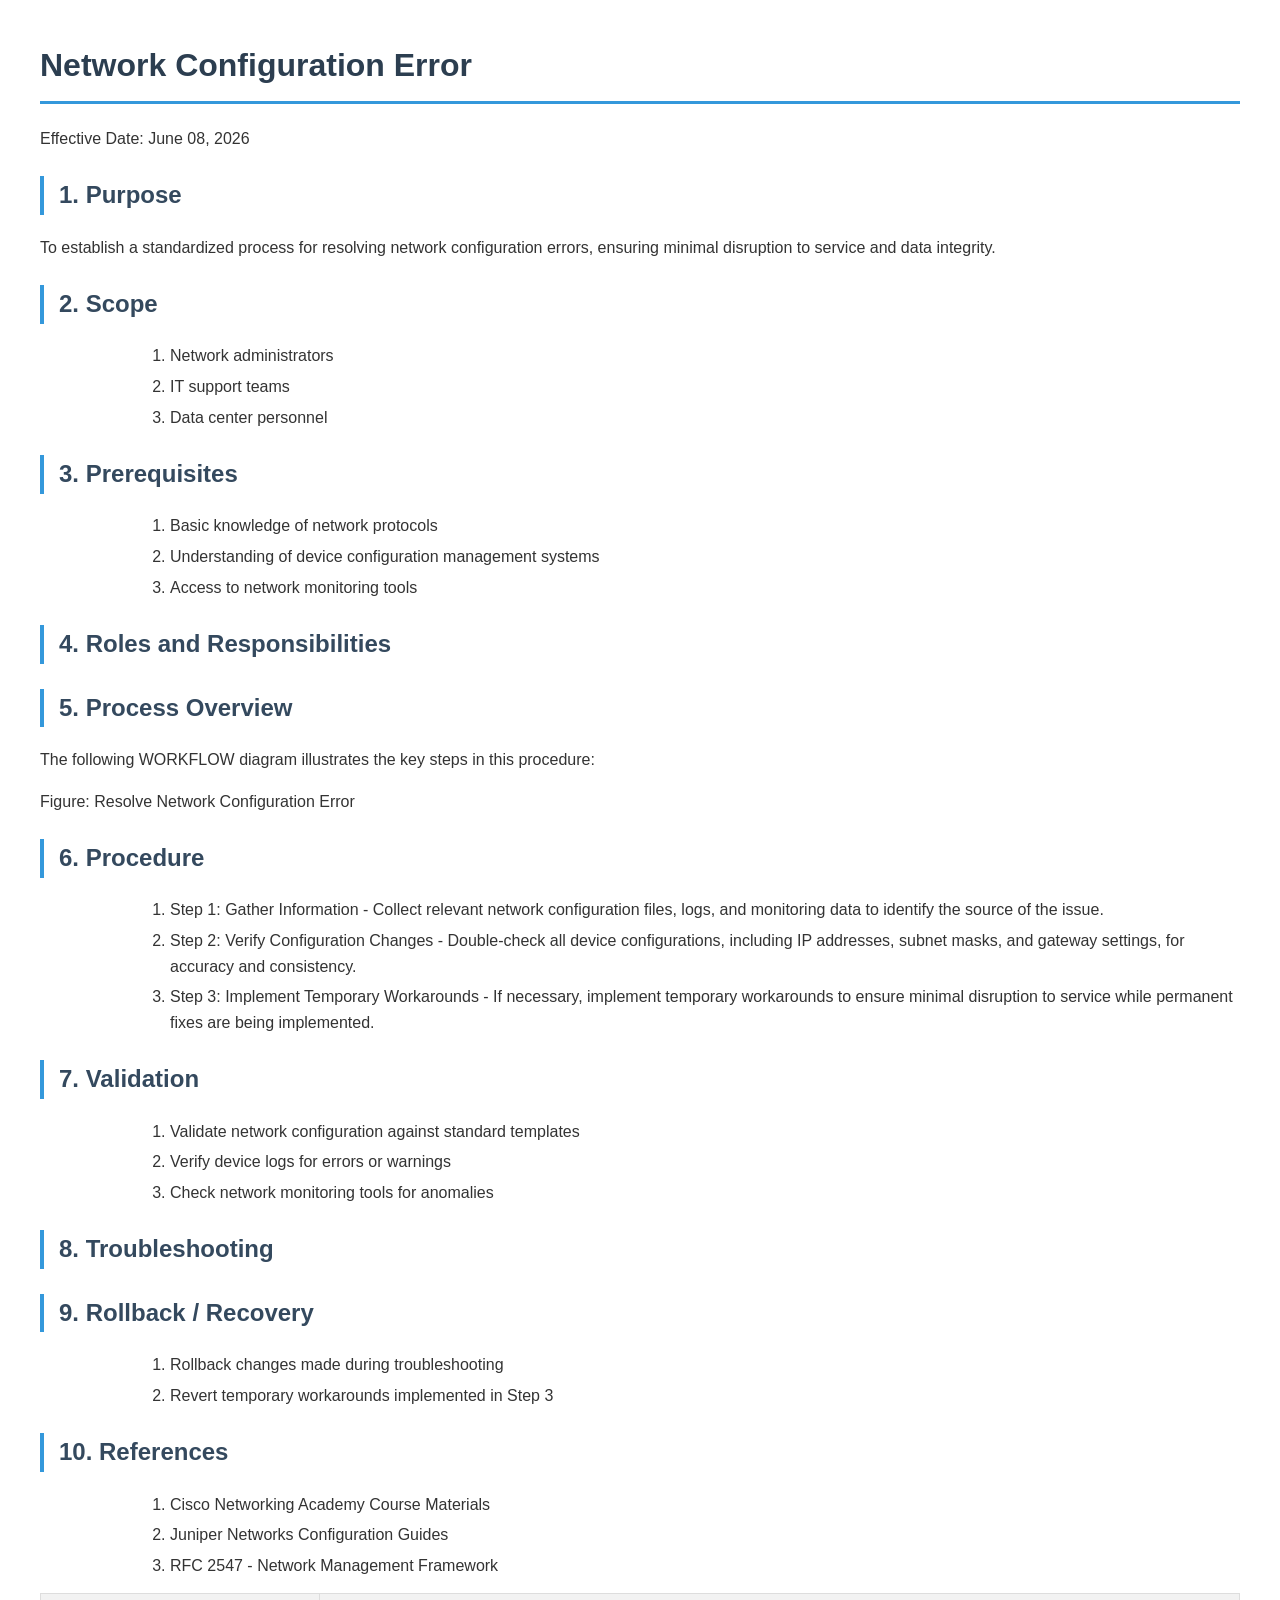
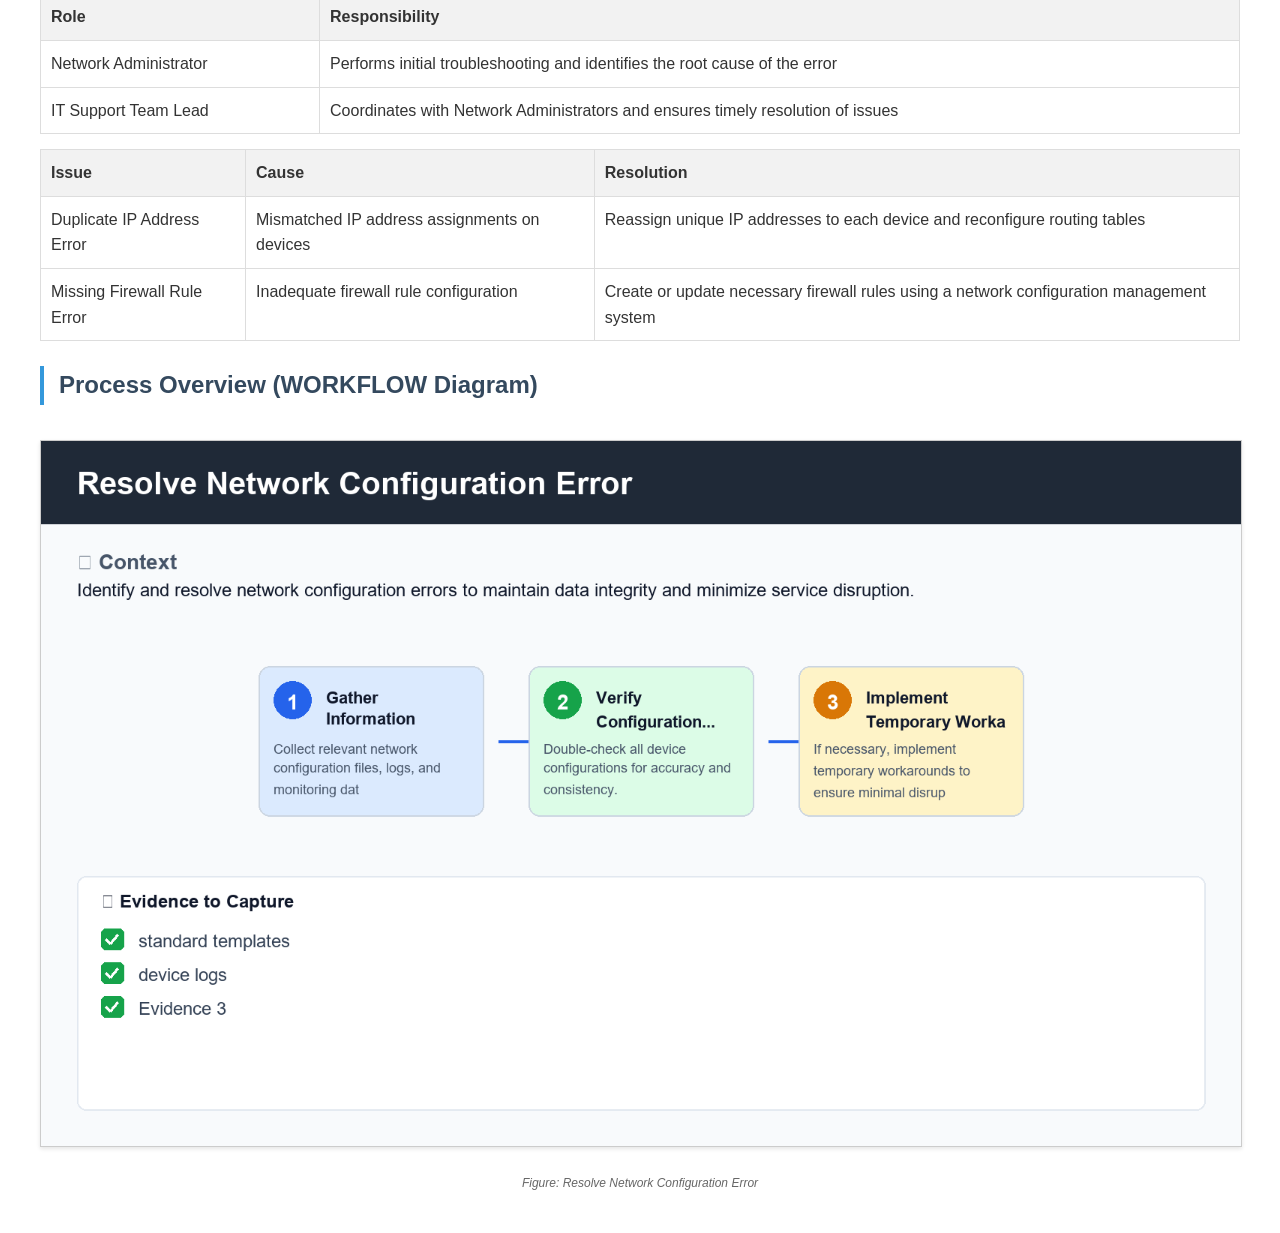
<file: generated_docs/20260608_125840_network-configuration-error.html>
<!DOCTYPE html>
<html>
<head>
<meta charset="UTF-8">
<title>Network Configuration Error</title>
<style>
    body { 
        font-family: Arial, Helvetica, sans-serif; 
        margin: 20px; 
        line-height: 1.6;
        color: #333;
        max-width: 1200px;
        margin: 0 auto;
        padding: 20px;
    }
    h1 { 
        color: #2c3e50; 
        border-bottom: 3px solid #3498db; 
        padding-bottom: 10px;
        margin-top: 20px;
    }
    h2 { 
        color: #34495e; 
        margin-top: 25px;
        border-left: 4px solid #3498db;
        padding-left: 15px;
    }
    table { 
        border-collapse: collapse; 
        width: 100%; 
        margin: 15px 0; 
    }
    th, td { 
        border: 1px solid #ddd; 
        padding: 10px; 
        text-align: left; 
        vertical-align: top;
    }
    th { 
        background-color: #f2f2f2;
        font-weight: bold;
    }
    ul, ol { 
        margin: 10px 0 15px 25px;
    }
    li {
        margin: 5px 0;
    }
    img { 
        max-width: 100%; 
        height: auto; 
        border: 1px solid #ccc; 
        margin: 15px 0;
        box-shadow: 0 2px 4px rgba(0,0,0,0.1);
    }
    .figure { 
        text-align: center; 
        margin: 20px 0; 
    }
    .figure-caption { 
        color: #666; 
        font-size: 12px; 
        margin-top: 5px;
        font-style: italic;
    }
    .content-section {
        margin-bottom: 30px;
    }
</style>
</head>
<body>

<h1>Network Configuration Error</h1>
<p>Effective Date: June 08, 2026</p>
<h2>1. Purpose</h2>
<p>To establish a standardized process for resolving network configuration errors, ensuring minimal disruption to service and data integrity.</p>
<h2>2. Scope</h2>
<ul>
<ol>
<li>Network administrators</li>
<li>IT support teams</li>
<li>Data center personnel</li>

</ol>
</ul><h2>3. Prerequisites</h2>
<ul>
<ol>
<li>Basic knowledge of network protocols</li>
<li>Understanding of device configuration management systems</li>
<li>Access to network monitoring tools</li>

</ol>
</ul><h2>4. Roles and Responsibilities</h2>
<h2>5. Process Overview</h2>
<p>The following WORKFLOW diagram illustrates the key steps in this procedure:</p>
<p>Figure: Resolve Network Configuration Error</p>
<h2>6. Procedure</h2>
<ul>
<ol>
<li>Step 1: Gather Information - Collect relevant network configuration files, logs, and monitoring data to identify the source of the issue.</li>
<li>Step 2: Verify Configuration Changes - Double-check all device configurations, including IP addresses, subnet masks, and gateway settings, for accuracy and consistency.</li>
<li>Step 3: Implement Temporary Workarounds - If necessary, implement temporary workarounds to ensure minimal disruption to service while permanent fixes are being implemented.</li>

</ol>
</ul><h2>7. Validation</h2>
<ul>
<ol>
<li>Validate network configuration against standard templates</li>
<li>Verify device logs for errors or warnings</li>
<li>Check network monitoring tools for anomalies</li>

</ol>
</ul><h2>8. Troubleshooting</h2>
<h2>9. Rollback / Recovery</h2>
<ul>
<ol>
<li>Rollback changes made during troubleshooting</li>
<li>Revert temporary workarounds implemented in Step 3</li>

</ol>
</ul><h2>10. References</h2>
<ul>
<ol>
<li>Cisco Networking Academy Course Materials</li>
<li>Juniper Networks Configuration Guides</li>
<li>RFC 2547 - Network Management Framework</li>

</ol>
</ul><table border="1" cellpadding="8" cellspacing="0" style="border-collapse: collapse; width: 100%;">
<tr>
<th>Role</th>
<th>Responsibility</th>
</tr>
<tr>
<td>Network Administrator</td>
<td>Performs initial troubleshooting and identifies the root cause of the error</td>
</tr>
<tr>
<td>IT Support Team Lead</td>
<td>Coordinates with Network Administrators and ensures timely resolution of issues</td>
</tr>
</table>
<table border="1" cellpadding="8" cellspacing="0" style="border-collapse: collapse; width: 100%;">
<tr>
<th>Issue</th>
<th>Cause</th>
<th>Resolution</th>
</tr>
<tr>
<td>Duplicate IP Address Error</td>
<td>Mismatched IP address assignments on devices</td>
<td>Reassign unique IP addresses to each device and reconfigure routing tables</td>
</tr>
<tr>
<td>Missing Firewall Rule Error</td>
<td>Inadequate firewall rule configuration</td>
<td>Create or update necessary firewall rules using a network configuration management system</td>
</tr>
</table>

            <h2>Process Overview (WORKFLOW Diagram)</h2>
            <div class="figure">
                <img src="[data-uri]" 
                     alt="WORKFLOW diagram for Network Configuration Error" />
                <div class="figure-caption">Figure: Resolve Network Configuration Error</div>
            </div>
            </body></html>
</file>
